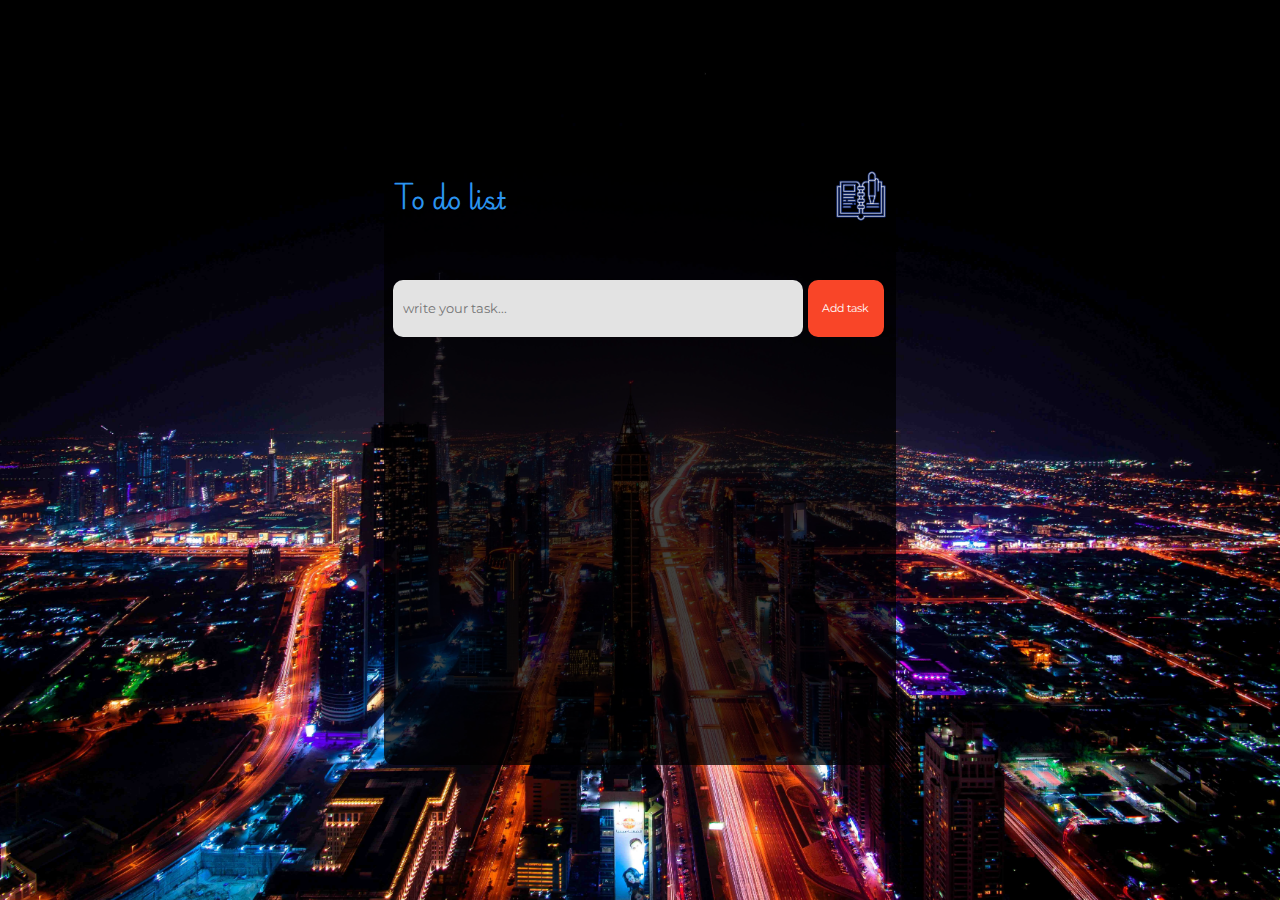
<file: To do list app/index.html>
<!DOCTYPE html>
<html lang="en">

<head>
    <meta charset="UTF-8">
    <meta name="viewport" content="width=device-width, initial-scale=1.0">
    <title>Document</title>
    <link rel="stylesheet" href="style.css">
    <link rel="preconnect" href="https://fonts.googleapis.com">
<link rel="preconnect" href="https://fonts.gstatic.com" crossorigin>
<link href="https://fonts.googleapis.com/css2?family=Playwrite+FR+Moderne:wght@100..400&display=swap" rel="stylesheet">
<link rel="preconnect" href="https://fonts.googleapis.com">
<link rel="preconnect" href="https://fonts.gstatic.com" crossorigin>
<link href="https://fonts.googleapis.com/css2?family=Montserrat:ital,wght@0,100..900;1,100..900&display=swap" rel="stylesheet">
</head>

<body>
    <div class="container">
        <div class="box">
            <div class="top">
                <h2>To do list</h2>
                <span><img src="logo.svg" alt=""></span>
            </div>

            <div class="inputbox">
                <input type="text" placeholder="write your task..." id="input-box">
                <span class="btn">Add task</span>
            </div>

            <ul id="listcontainer">
                <!-- <li class="checked">hello</li> -->
            </ul>
        </div>
    </div>

    <script src="script.js"></script>
</body>

</html>
</file>
<file: To do list app/style.css>
*{
    box-sizing: border-box;
    margin: 0;
    padding: 0;
    font-family: 'Montserrat';
}

.container{
    width: 100vw;
    height: 100vh;
    background-image: url(background3.jpg);
    background-position: center;
    background-repeat: no-repeat;
    background-size: cover;
    display: flex;
    justify-content: center;
    align-items: center;
}

.box{
    width: 40%;
    height: 70%;
    border: none;
    border-radius: 10px;
    background-color: #000000bd;
}
::-webkit-scrollbar{
    width: 3px;
}
::-webkit-scrollbar-track{
    background-color: rgb(0, 0, 0);
}
::-webkit-scrollbar-thumb{
    background-color: rgb(50, 50, 50);
}
::-webkit-scrollbar-thumb:hover{
    background-color: rgb(182, 182, 182);
}

.top{
    height: 20%;
    width: 100%;
    display: flex;
    justify-content: space-between;
    align-items: center;
    border: none;
    border-top-left-radius: 10px;
    border-top-right-radius: 10px;
}

h2{
    color: #2B94F0;
    margin: 10px;
    font-family: 'Playwrite FR Moderne';
}

.top img{
    width: 50px;
    height: 50px;
    margin: 10px;
}

.inputbox{
    width: 100%;
    height: 15%;
    display: flex;
    align-items: center;
    gap: 5px;
}

input{
    width: 80%;
    height: 60%;
    padding: 10px;
    background-color: #e3e3e3;
    border: none;
    outline: none;
    border-radius: 10px;
    margin-left: 9px;
}

.inputbox span{
    width: 15%;
    height: 60%;
    background-color: #F94528;
    border: none;
    border-radius: 10px;
    display: flex;
    align-items: center;
    justify-content: center;
    font-size: 11px;
    color: white;
    cursor: pointer;
}

.inputbox span:hover{
    background-color: #c63822;
}

#listcontainer{
    width: 100%;
    height: 60%;
    padding: 10px 20px;
    overflow-y: scroll;
}

ul li{
    list-style: none;
    color: white;
    position: relative;
    padding: 12px 8px 12px 45px;
    font-size: 18px;
    cursor: pointer;
}

ul li:hover{
    background-color: rgba(255, 255, 255, 0.182);
    border: none;
    border-radius: 5px;
    transition: all 0.25s ease-out;
}

ul li::before{
    content: '';
    position: absolute;
    top: 12px;
    left: 8px;
    height: 19px;
    width: 19px;
    background-image: url(unchecked.svg);
    background-position: center;
    background-size: cover;
}

ul li span{
    position: absolute;
    top: 12px;
    right: 8px;
    height: 20px;
    width: 20px;
    border: none;
    border-radius: 50%;
    display: flex;
    justify-content: center;
    align-items: center;
}
ul li span:hover{
    background-color: rgb(92, 92, 92);
}

ul li.checked{
    color: rgb(211, 211, 211);
    text-decoration: line-through;
}
ul li.checked::before{
    background-image: url(checked.svg);
}
</file>
